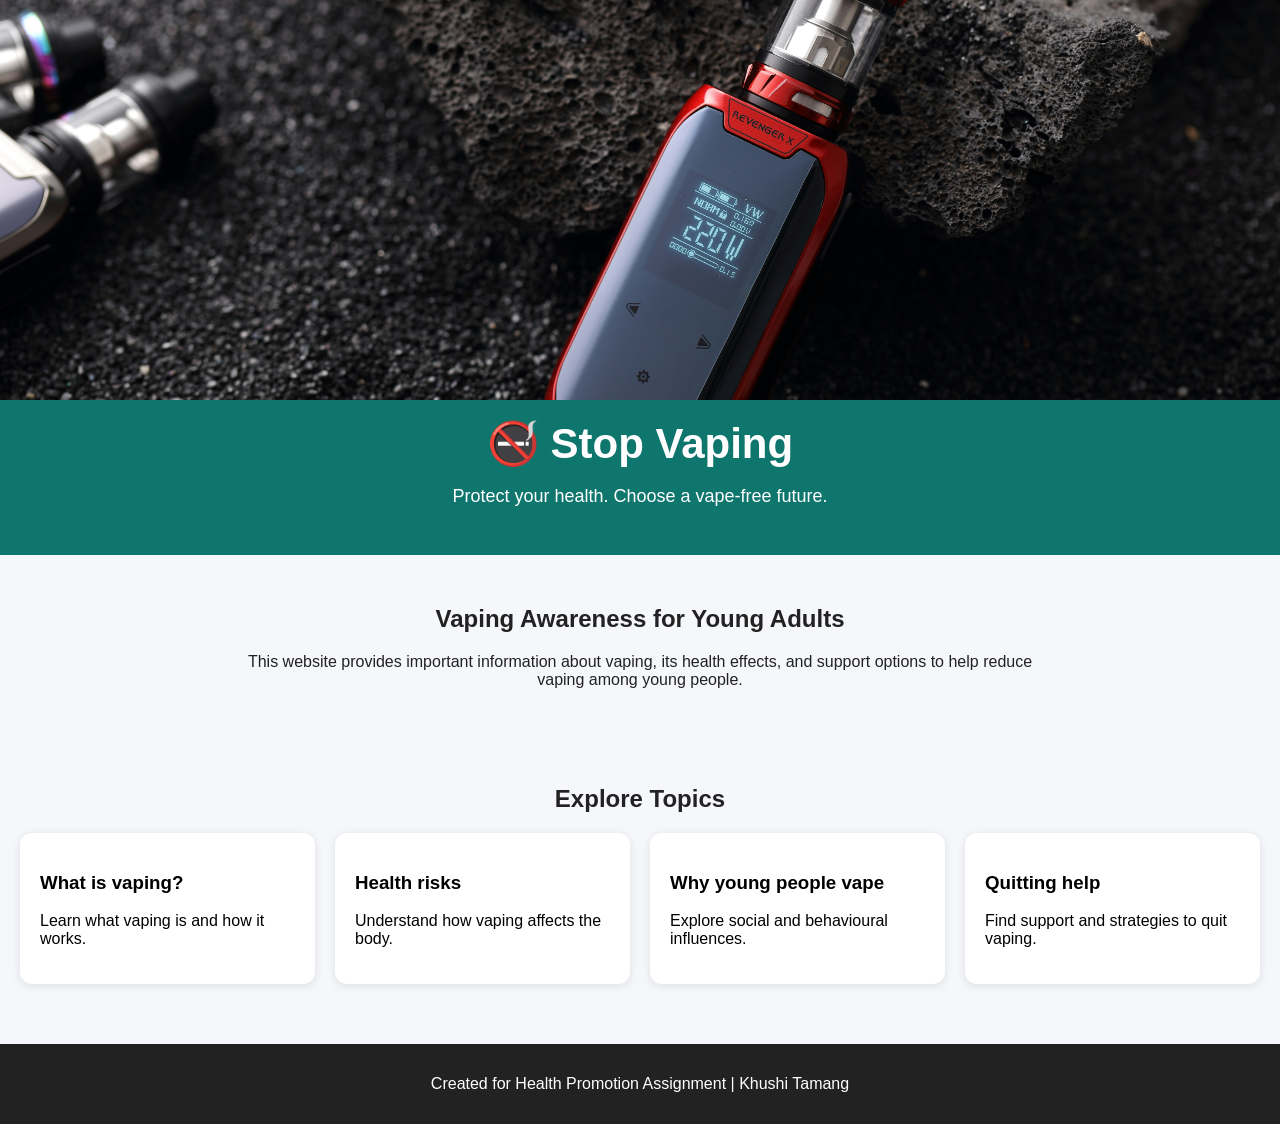
<file: index.html>
<!DOCTYPE html>
<html lang="en">
<head>
    <meta charset="UTF-8">
    <meta name="viewport" content="width=device-width, initial-scale=1.0">
    <title>Stop Vaping Awareness</title>
    <link rel="stylesheet" href="style.css">
</head>

<body>

    <!-- HERO SECTION -->
    <header class="hero">
        <img src="image/vape main.jpg" alt="Stop Vaping Banner">

        <h1>🚭 Stop Vaping</h1>
        <p>Protect your health. Choose a vape-free future.</p>
    </header>

    <!-- INTRO -->
    <section class="intro">
        <h2>Vaping Awareness for Young Adults</h2>
        <p>
            This website provides important information about vaping, its health effects,
            and support options to help reduce vaping among young people.
        </p>
    </section>

    <!-- CARDS SECTION -->
    <section class="container">

        <h2 class="section-title">Explore Topics</h2>

        <div class="grid">

            <a class="card" href="what-is-vaping.html">
                <h3>What is vaping?</h3>
                <p>Learn what vaping is and how it works.</p>
            </a>

            <a class="card" href="health-risks.html">
                <h3>Health risks</h3>
                <p>Understand how vaping affects the body.</p>
            </a>

            <a class="card" href="why-young-people-vape.html">
                <h3>Why young people vape</h3>
                <p>Explore social and behavioural influences.</p>
            </a>

            <a class="card" href="quitting-help.html">
                <h3>Quitting help</h3>
                <p>Find support and strategies to quit vaping.</p>
            </a>

        </div>

    </section>

    <!-- FOOTER -->
    <footer>
        <p>Created for Health Promotion Assignment | Khushi Tamang</p>
    </footer>

</body>
</html>
</file>
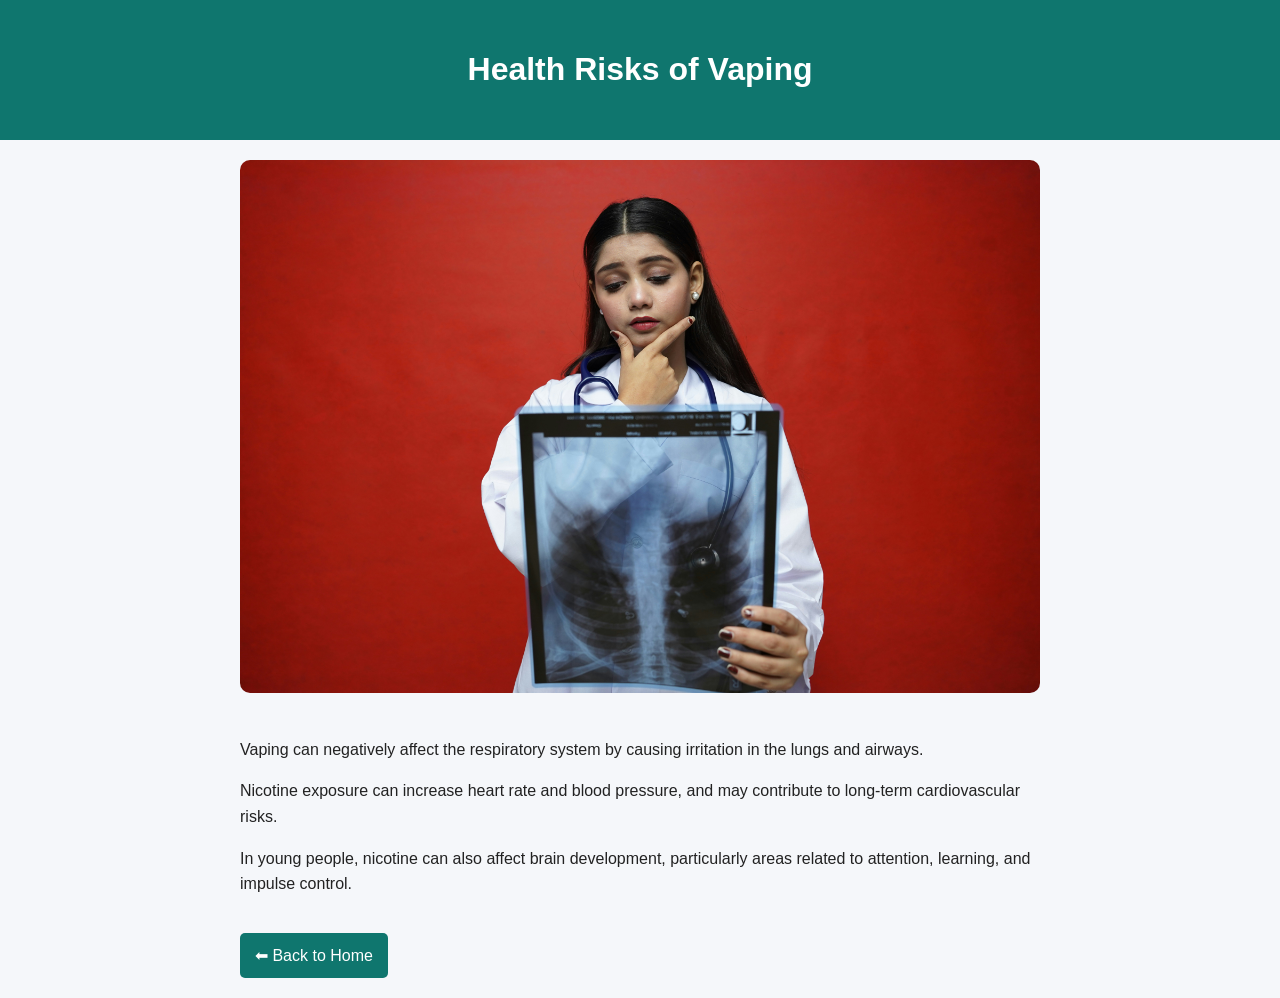
<file: health-risks.html>
<!DOCTYPE html>
<html lang="en">
<head>
    <meta charset="UTF-8">
    <title>Health Risks</title>
    <link rel="stylesheet" href="style.css">
</head>

<body>

<header class="page-header">
    <h1>Health Risks of Vaping</h1>
</header>

<section class="page-content">

    <img src="image/healthrisk.jpg" alt="Lung health">

    <p>
        Vaping can negatively affect the respiratory system by causing irritation in the lungs and airways.
    </p>

    <p>
        Nicotine exposure can increase heart rate and blood pressure, and may contribute to long-term cardiovascular risks.
    </p>

    <p>
        In young people, nicotine can also affect brain development, particularly areas related to attention, learning, and impulse control.
    </p>

    <a href="index.html" class="back-btn">⬅ Back to Home</a>

</section>

</body>
</html>
</file>
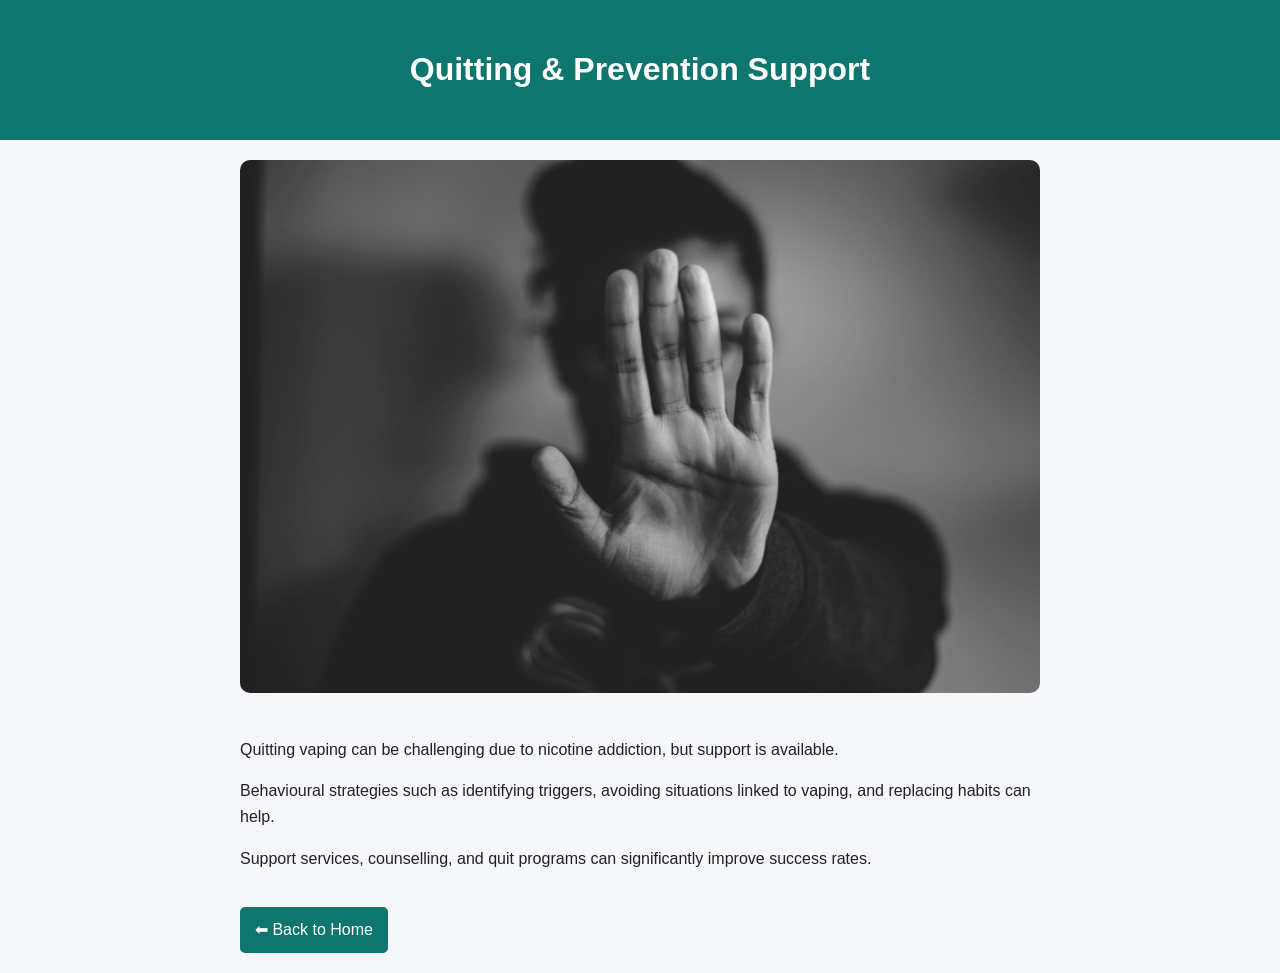
<file: quitting-help.html>
<!DOCTYPE html>
<html lang="en">
<head>
    <meta charset="UTF-8">
    <title>Quitting Help</title>
    <link rel="stylesheet" href="style.css">
</head>

<body>

<header class="page-header">
    <h1>Quitting & Prevention Support</h1>
</header>

<section class="page-content">

    <img src="image/quitevape.jpg" alt="Support image">

    <p>
        Quitting vaping can be challenging due to nicotine addiction, but support is available.
    </p>

    <p>
        Behavioural strategies such as identifying triggers, avoiding situations linked to vaping, and replacing habits can help.
    </p>

    <p>
        Support services, counselling, and quit programs can significantly improve success rates.
    </p>

    <a href="index.html" class="back-btn">⬅ Back to Home</a>

</section>

</body>
</html>
</file>
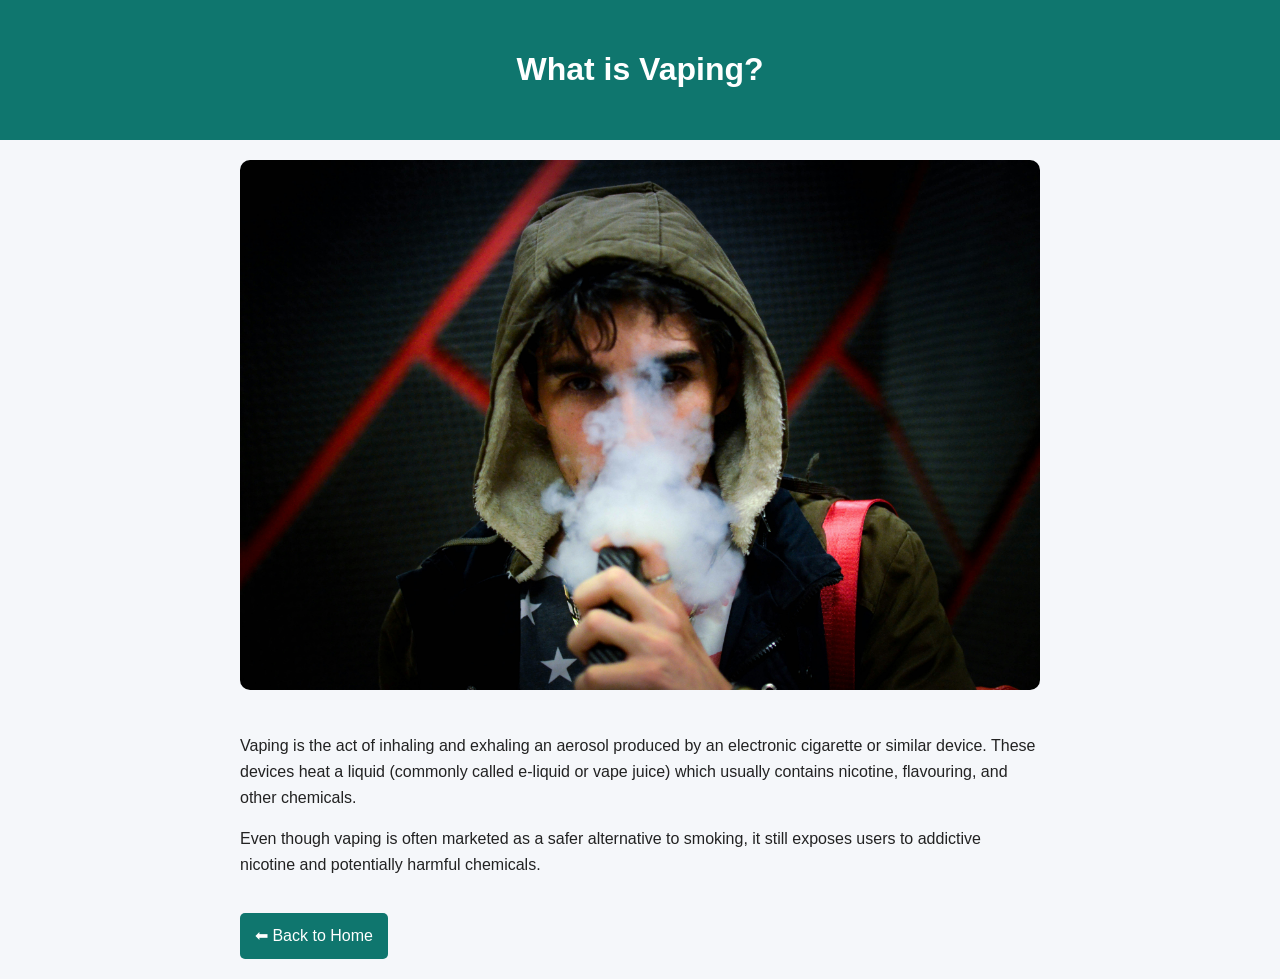
<file: what-is-vaping.html>
<!DOCTYPE html>
<html lang="en">
<head>
    <meta charset="UTF-8">
    <title>What is Vaping?</title>
    <link rel="stylesheet" href="style.css">
</head>

<body>

<header class="page-header">
    <h1>What is Vaping?</h1>
</header>

<section class="page-content">

    <img src="image/whatisvaping.jpg" alt="Vaping image">

    <p>
        Vaping is the act of inhaling and exhaling an aerosol produced by an electronic cigarette or similar device. 
        These devices heat a liquid (commonly called e-liquid or vape juice) which usually contains nicotine, flavouring, and other chemicals.
    </p>

    <p>
        Even though vaping is often marketed as a safer alternative to smoking, it still exposes users to addictive nicotine and potentially harmful chemicals.
    </p>

    <a href="index.html" class="back-btn">⬅ Back to Home</a>

</section>

</body>
</html>
</file>
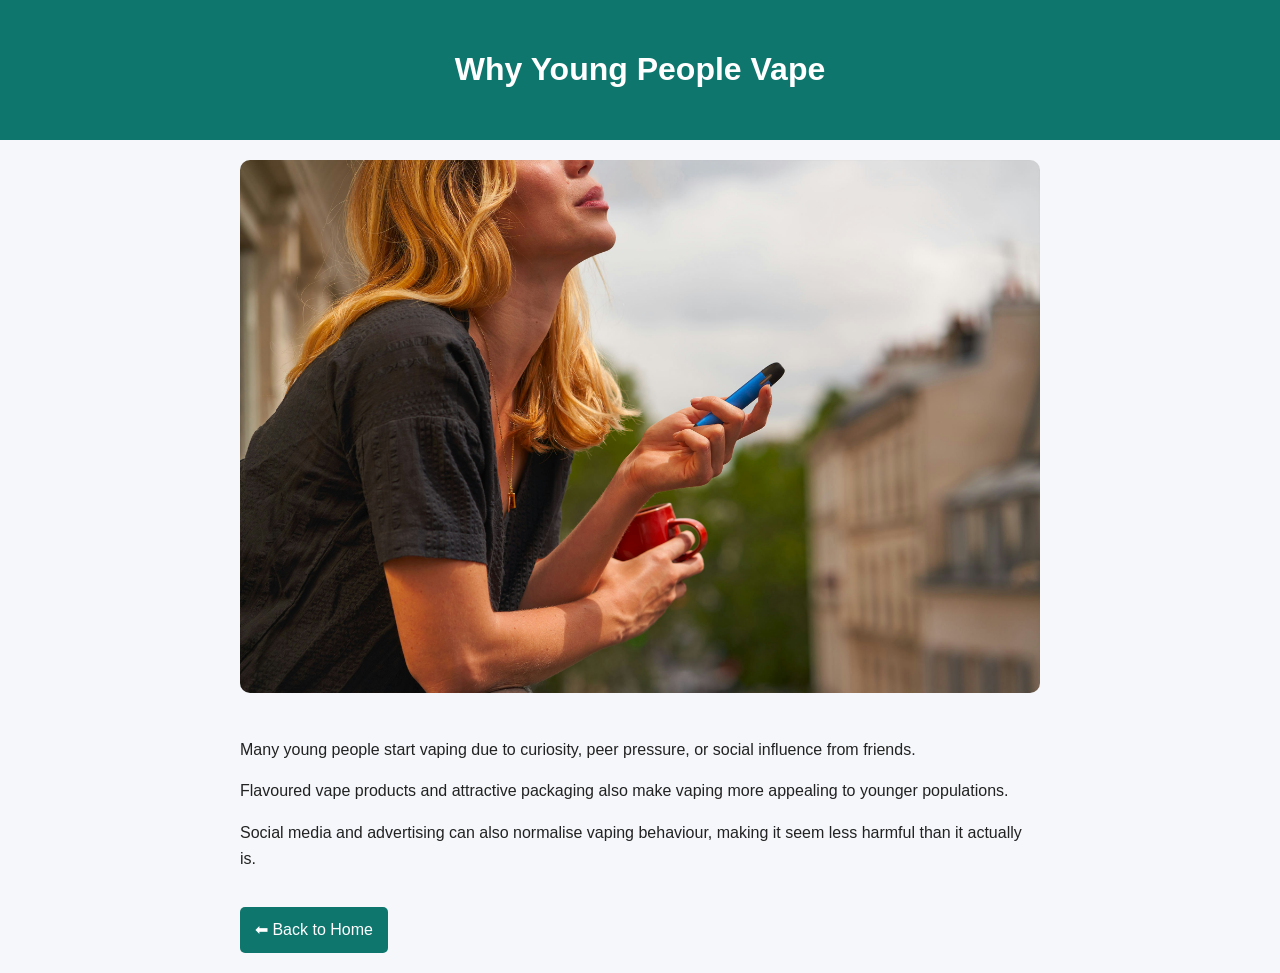
<file: why-young-people-vape.html>
<!DOCTYPE html>
<html lang="en">
<head>
    <meta charset="UTF-8">
    <title>Why Young People Vape</title>
    <link rel="stylesheet" href="style.css">
</head>

<body>

<header class="page-header">
    <h1>Why Young People Vape</h1>
</header>

<section class="page-content">

    <img src="image/whyyoungvape.jpg" alt="Peer pressure">

    <p>
        Many young people start vaping due to curiosity, peer pressure, or social influence from friends.
    </p>

    <p>
        Flavoured vape products and attractive packaging also make vaping more appealing to younger populations.
    </p>

    <p>
        Social media and advertising can also normalise vaping behaviour, making it seem less harmful than it actually is.
    </p>

    <a href="index.html" class="back-btn">⬅ Back to Home</a>

</section>

</body>
</html>
</file>
<file: style.css>
/* RESET */
body {
    margin: 0;
    font-family: Arial, sans-serif;
    background-color: #f5f7fa;
    color: #222;
}

/* HERO */
.hero {
    text-align: center;
    background-color: #0f766e;
    color: white;
    padding-bottom: 30px;
}

.hero img {
    width: 100%;
    max-height: 400px;
    object-fit: cover;
}

.hero h1 {
    margin: 15px 0 5px;
    font-size: 42px;
}

.hero p {
    font-size: 18px;
}

/* INTRO SECTION */
.intro {
    text-align: center;
    padding: 30px 20px;
    max-width: 800px;
    margin: auto;
}

/* SECTION TITLE */
.section-title {
    text-align: center;
    margin: 30px 0 20px;
}

/* GRID */
.container {
    padding: 20px;
}

.grid {
    display: grid;
    grid-template-columns: repeat(auto-fit, minmax(220px, 1fr));
    gap: 20px;
}

/* CARDS */
.card {
    display: block;
    background: white;
    padding: 20px;
    border-radius: 12px;
    text-decoration: none;
    color: black;
    box-shadow: 0 2px 10px rgba(0,0,0,0.1);
    transition: 0.3s;
}

.card:hover {
    transform: translateY(-6px);
    background-color: #e6fffa;
}

/* PAGE (for your 4 sub pages) */
.page-header {
    background-color: #0f766e;
    color: white;
    text-align: center;
    padding: 30px;
}

.page-content {
    max-width: 800px;
    margin: auto;
    padding: 20px;
    line-height: 1.6;
}

.page-content img {
    width: 100%;
    border-radius: 10px;
    margin-bottom: 20px;
}

/* BACK BUTTON */
.back-btn {
    display: inline-block;
    margin-top: 20px;
    padding: 10px 15px;
    background-color: #0f766e;
    color: white;
    text-decoration: none;
    border-radius: 5px;
}

.back-btn:hover {
    background-color: #095b55;
}

/* FOOTER */
footer {
    text-align: center;
    padding: 15px;
    background-color: #222;
    color: white;
    margin-top: 40px;
}
</file>
